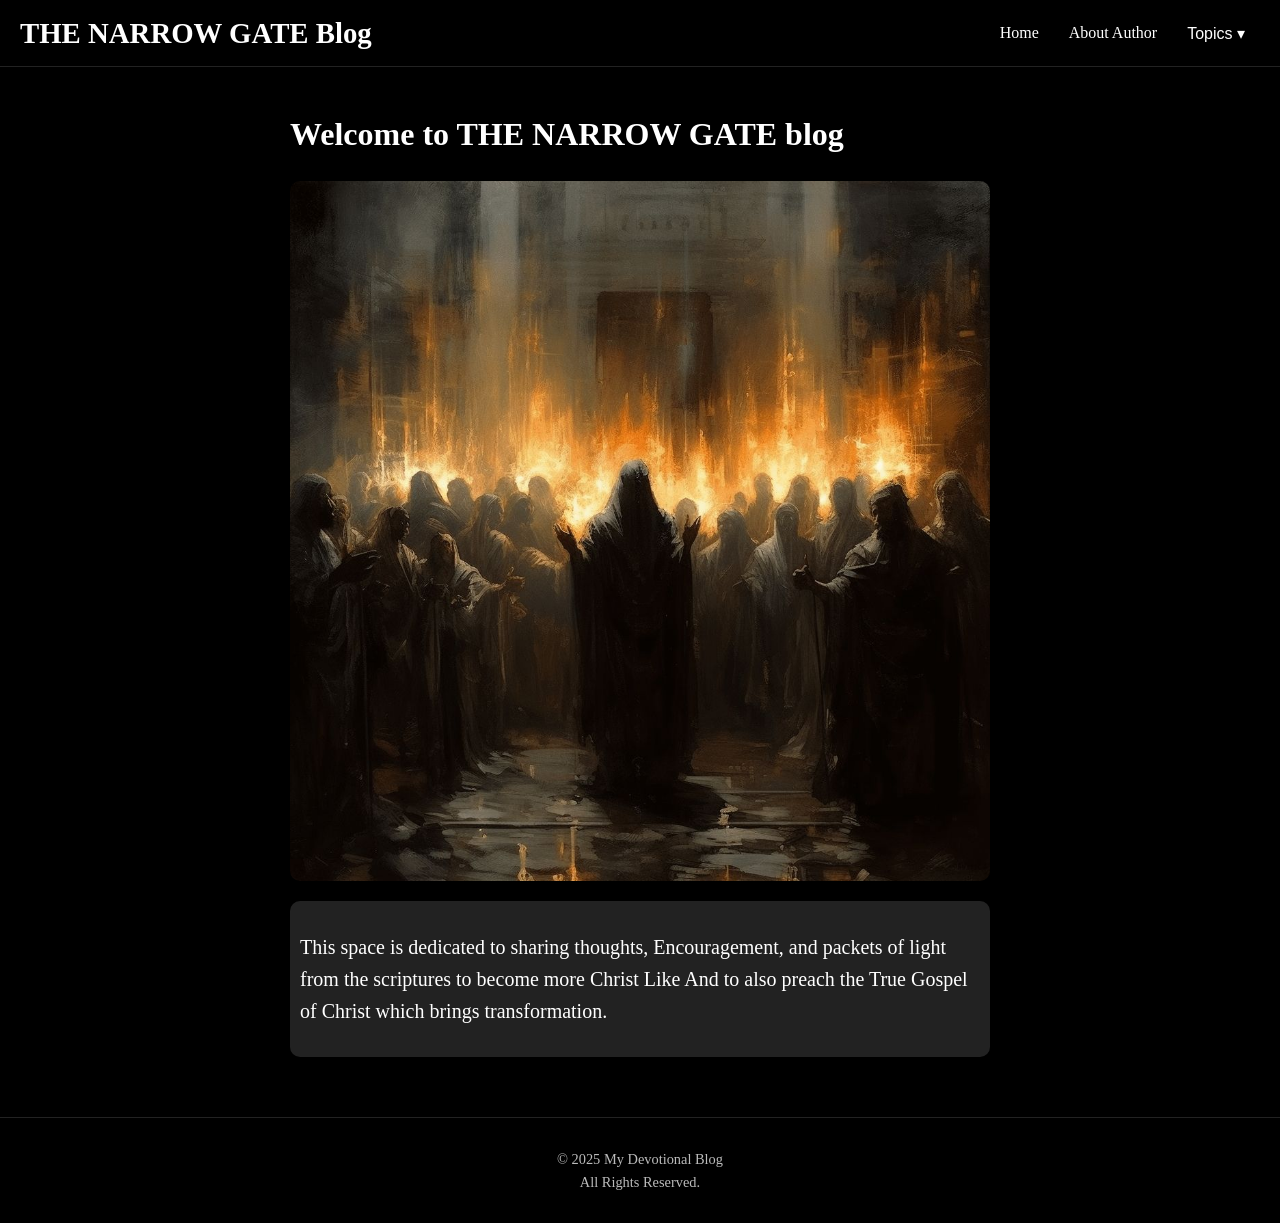
<file: index.html>
<!doctype html>
<html lang="en">
  <head>
    <meta charset="UTF-8" />
    <meta name="viewport" content="width=device-width, initial-scale=1.0" />
    <title>Devotional Blog</title>
    <link rel="stylesheet" href="styles.css" />
    <link rel="icon" type="image/png" href="assets/apple-touch-icon.png" />
  </head>
  <body>
    <header>
      <div class="header-container">
        <h1>THE NARROW GATE Blog</h1>
        <nav>
          <a href="index.html">Home</a>
          <a href="about.html">About Author</a>
          <div class="dropdown">
            <button class="dropbtn">Topics ▾</button>
            <div class="dropdown-content">
              <a href="T1.html">Gospel of Christ Jesus</a>
              <a href="T2.html">You Are A Spirit</a>
              <a href="#">Daily Prayers</a>
            </div>
          </div>
        </nav>
      </div>
    </header>

    <main>
      <h1>Welcome to THE NARROW GATE blog</h1>
      <div class="image_container">
        <img class="picture" src="assets/blog.jpg" />
      </div>
      <div class="description_container">
        <p>
          This space is dedicated to sharing thoughts, Encouragement, and
          packets of light from the scriptures to become more Christ Like And to
          also preach the True Gospel of Christ which brings transformation.
        </p>
      </div>
    </main>

    <footer>
      <p>© 2025 My Devotional Blog<br />All Rights Reserved.</p>
    </footer>
  </body>
</html>
</file>
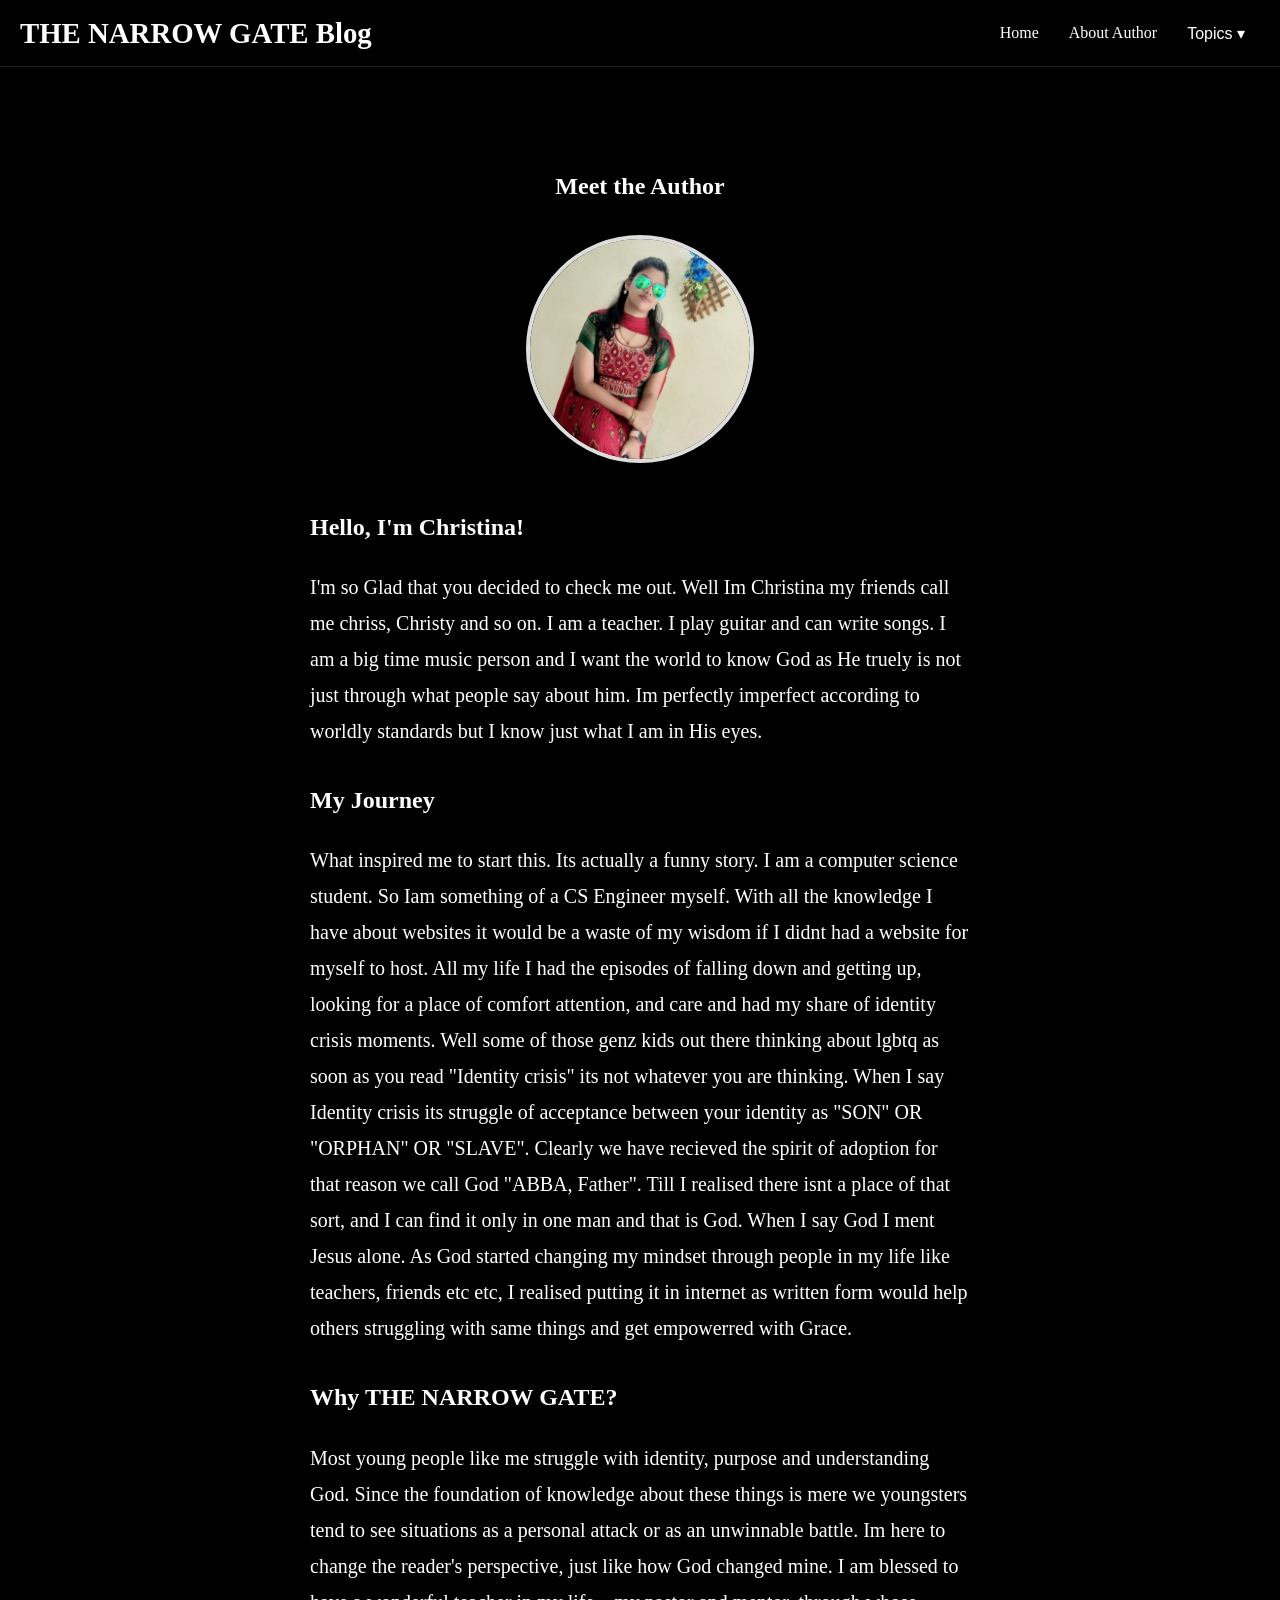
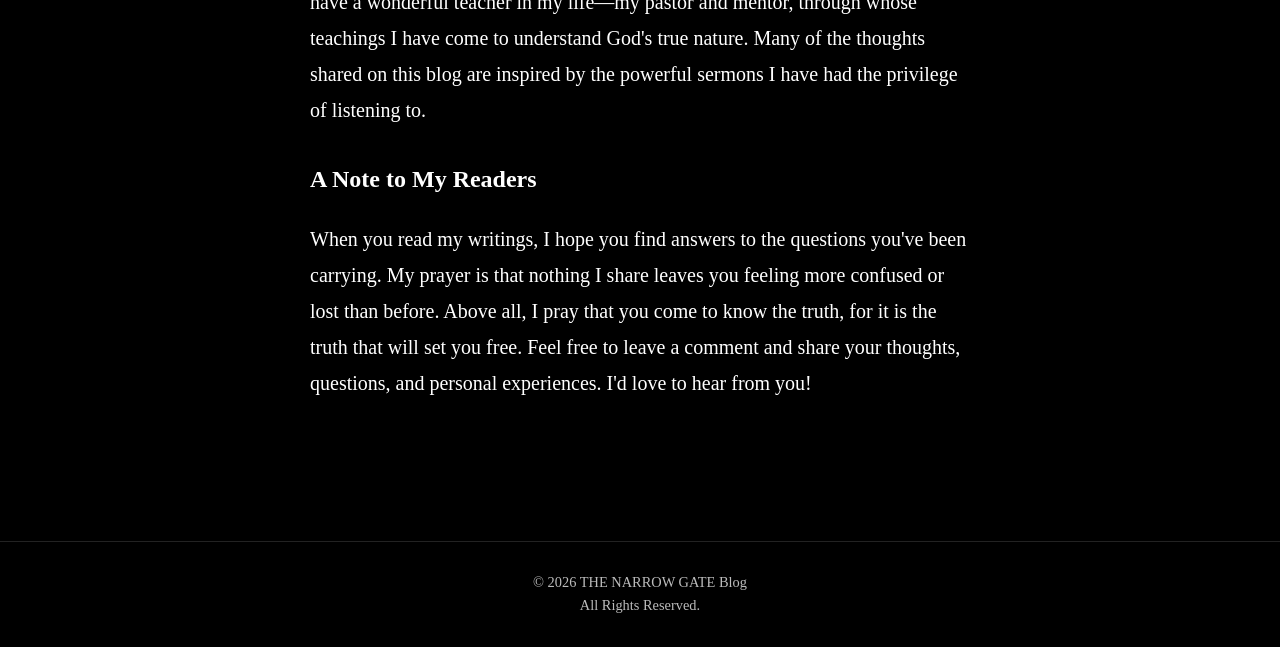
<file: about.html>
<!doctype html>
<html lang="en">
  <head>
    <meta charset="UTF-8" />
    <meta name="viewport" content="width=device-width, initial-scale=1.0" />
    <title>About the Author | THE NARROW GATE</title>
    <link rel="stylesheet" href="styles.css" />
    <link rel="icon" type="image/png" href="assets/apple-touch-icon.png" />
  </head>

  <body>
    <!-- Header and Navigation -->
    <header>
      <div class="header-container">
        <h1>THE NARROW GATE Blog</h1>

        <nav>
          <a href="index.html">Home</a>
          <a href="about.html">About Author</a>

          <div class="dropdown">
            <button class="dropbtn">Topics ▾</button>
            <div class="dropdown-content">
              <a href="T1.html">Gospel of Christ Jesus</a>
              <a href="T2.html">You Are A Spirit</a>
              <a href="#">Daily Prayers</a>
            </div>
          </div>
        </nav>
      </div>
    </header>

    <!-- About Author Section -->
    <main>
      <section class="about-section">
        <h1>Meet the Author</h1>

        <!-- Author Photograph -->
        <div class="author-image-container">
          <img
            src="assets/author.jpg"
            alt="Photograph of the author"
            class="author-picture"
          />
        </div>

        <!-- Author Introduction -->
        <div class="about-content">
          <h2>Hello, I'm Christina!</h2>

          <p>
            I'm so Glad that you decided to check me out. Well Im Christina my
            friends call me chriss, Christy and so on. I am a teacher. I play
            guitar and can write songs. I am a big time music person and I want
            the world to know God as He truely is not just through what people
            say about him. Im perfectly imperfect according to worldly standards
            but I know just what I am in His eyes.
          </p>

          <h2>My Journey</h2>

          <p>
            What inspired me to start this. Its actually a funny story. I am a
            computer science student. So Iam something of a CS Engineer myself.
            With all the knowledge I have about websites it would be a waste of
            my wisdom if I didnt had a website for myself to host. All my life I
            had the episodes of falling down and getting up, looking for a place
            of comfort attention, and care and had my share of identity crisis
            moments. Well some of those genz kids out there thinking about lgbtq
            as soon as you read "Identity crisis" its not whatever you are
            thinking. When I say Identity crisis its struggle of acceptance
            between your identity as "SON" OR "ORPHAN" OR "SLAVE". Clearly we
            have recieved the spirit of adoption for that reason we call God
            "ABBA, Father". Till I realised there isnt a place of that sort, and
            I can find it only in one man and that is God. When I say God I ment
            Jesus alone. As God started changing my mindset through people in my
            life like teachers, friends etc etc, I realised putting it in
            internet as written form would help others struggling with same
            things and get empowerred with Grace.
          </p>

          <h2>Why THE NARROW GATE?</h2>

          <p>
            Most young people like me struggle with identity, purpose and
            understanding God. Since the foundation of knowledge about these
            things is mere we youngsters tend to see situations as a personal
            attack or as an unwinnable battle. Im here to change the reader's
            perspective, just like how God changed mine. I am blessed to have a
            wonderful teacher in my life—my pastor and mentor, through whose
            teachings I have come to understand God's true nature. Many of the
            thoughts shared on this blog are inspired by the powerful sermons I
            have had the privilege of listening to.
          </p>

          <h2>A Note to My Readers</h2>

          <p>
            When you read my writings, I hope you find answers to the questions
            you've been carrying. My prayer is that nothing I share leaves you
            feeling more confused or lost than before. Above all, I pray that
            you come to know the truth, for it is the truth that will set you
            free. Feel free to leave a comment and share your thoughts,
            questions, and personal experiences. I'd love to hear from you!
          </p>
        </div>
      </section>
    </main>

    <!-- Footer -->
    <footer>
      <p>© 2026 THE NARROW GATE Blog<br />All Rights Reserved.</p>
    </footer>
  </body>
</html>
</file>
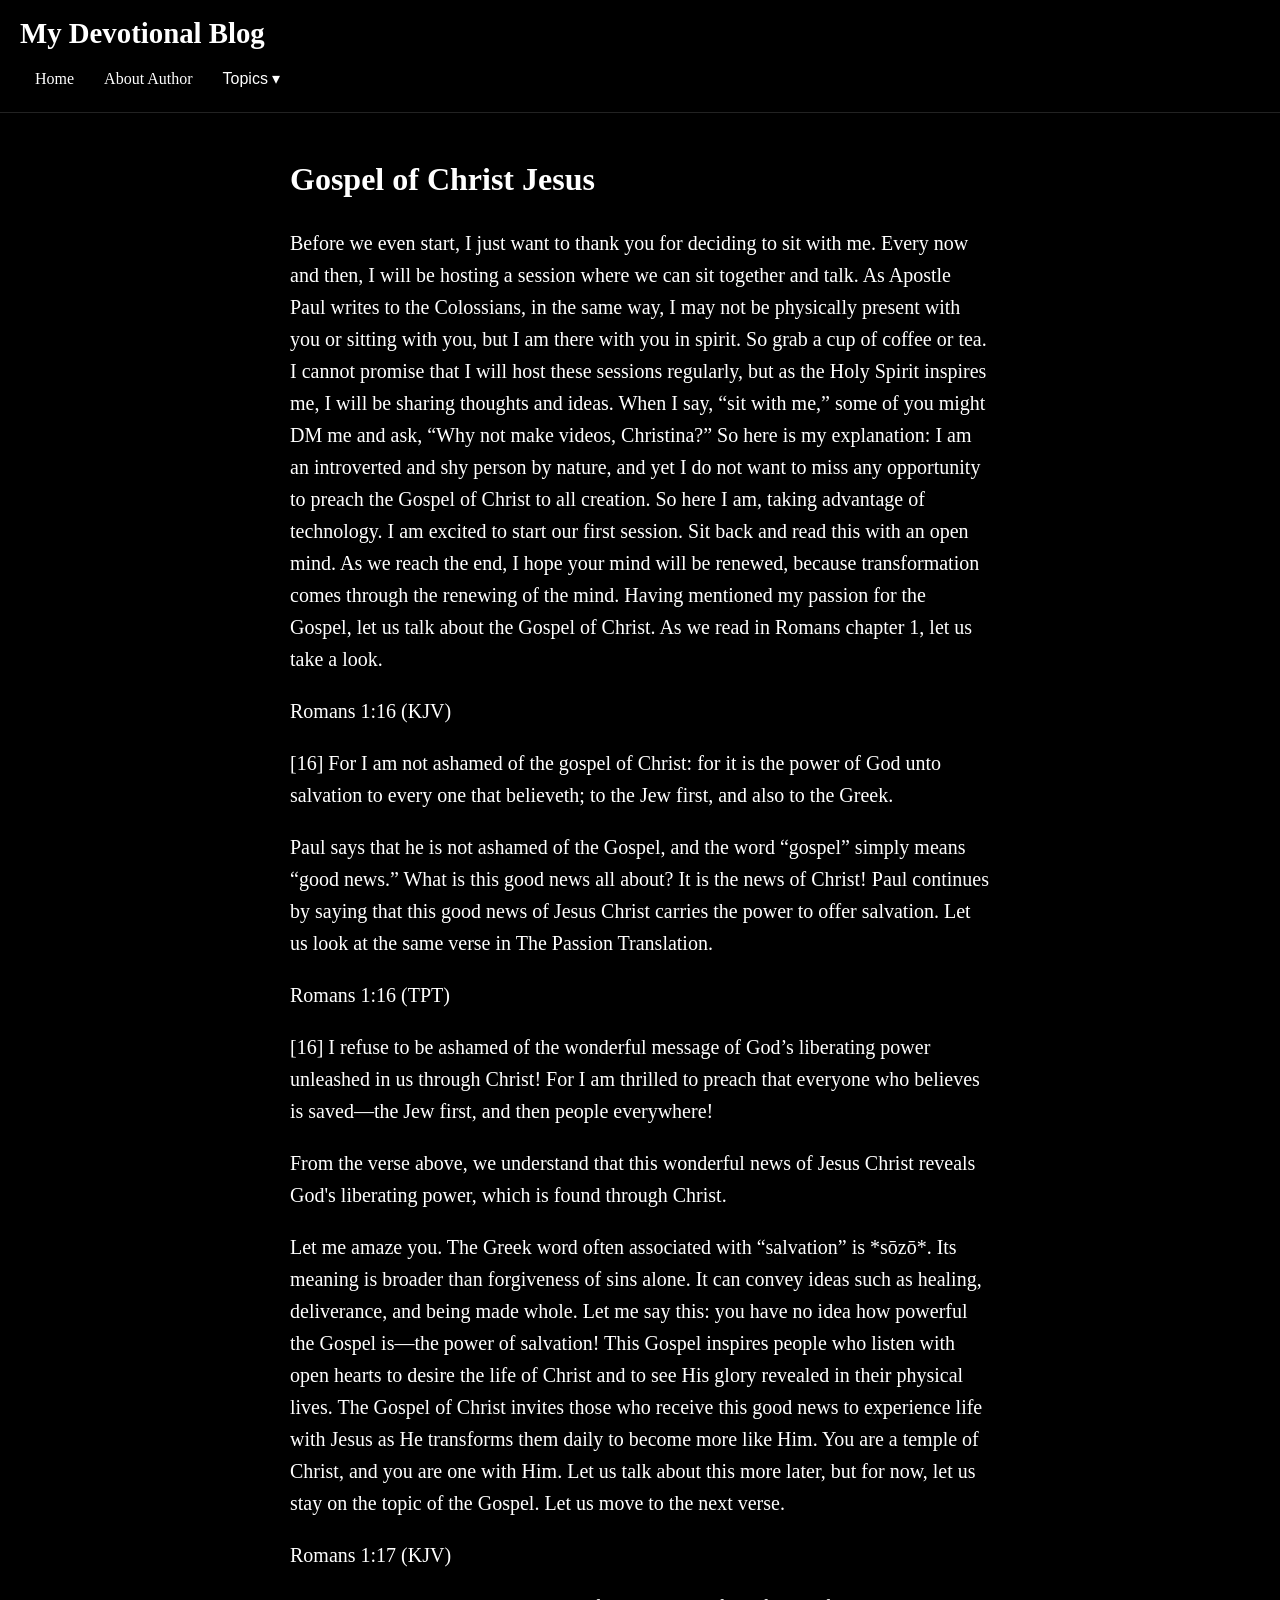
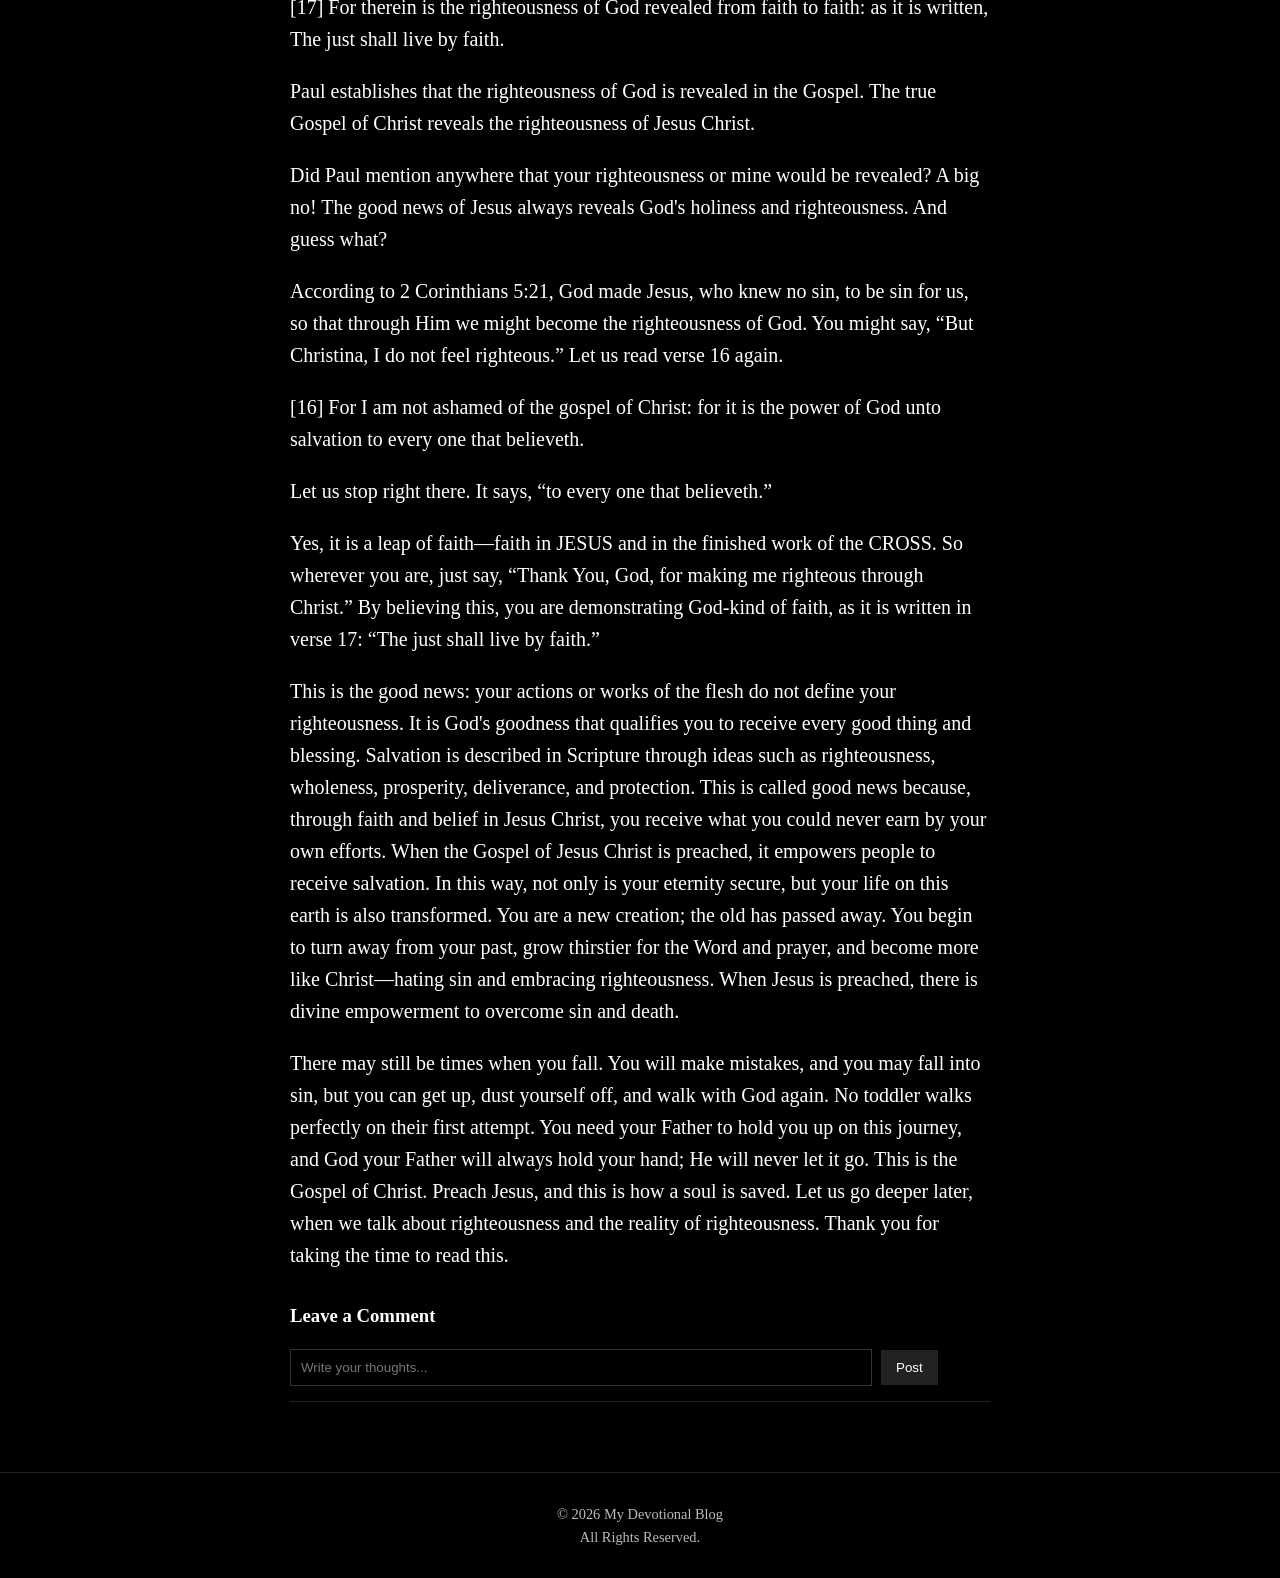
<file: T1.html>
<!doctype html>
<html lang="en">
  <head>
    <meta charset="UTF-8" />
    <meta name="viewport" content="width=device-width, initial-scale=1.0" />

    <title>Gospel of Christ Jesus</title>

    <link rel="stylesheet" href="styles.css" />
    <script defer src="script.js"></script>

    <link rel="icon" type="image/png" href="assets/apple-touch-icon.png" />
  </head>

  <body>
    <header>
      <h1>My Devotional Blog</h1>

      <nav>
        <a href="index.html">Home</a>
        <a href="about.html">About Author</a>

        <div class="dropdown">
          <button class="dropbtn">Topics ▾</button>

          <div class="dropdown-content">
            <a href="T1.html">Gospel of Christ Jesus</a>
            <a href="#">Peace of Mind</a>
            <a href="#">Faith and Strength</a>
            <a href="#">Daily Prayers</a>
          </div>
        </div>
      </nav>
    </header>

    <main>
      <!-- SESSION TITLE -->
      <h1 id="sessionTitle">Loading...</h1>

      <!-- SESSION CONTENT FROM JSON -->
      <div id="sessionContent"></div>

      <!-- COMMENTS -->
      <section class="comments">
        <h3>Leave a Comment</h3>

        <input
          type="text"
          id="commentInput"
          placeholder="Write your thoughts..."
        />

        <button onclick="addComment()">Post</button>

        <div id="commentList"></div>
      </section>
    </main>

    <footer>
      <p>
        © 2026 My Devotional Blog<br />
        All Rights Reserved.
      </p>
    </footer>

    <!-- LOAD SESSION JSON -->
    <script></script>
  </body>
</html>
</file>
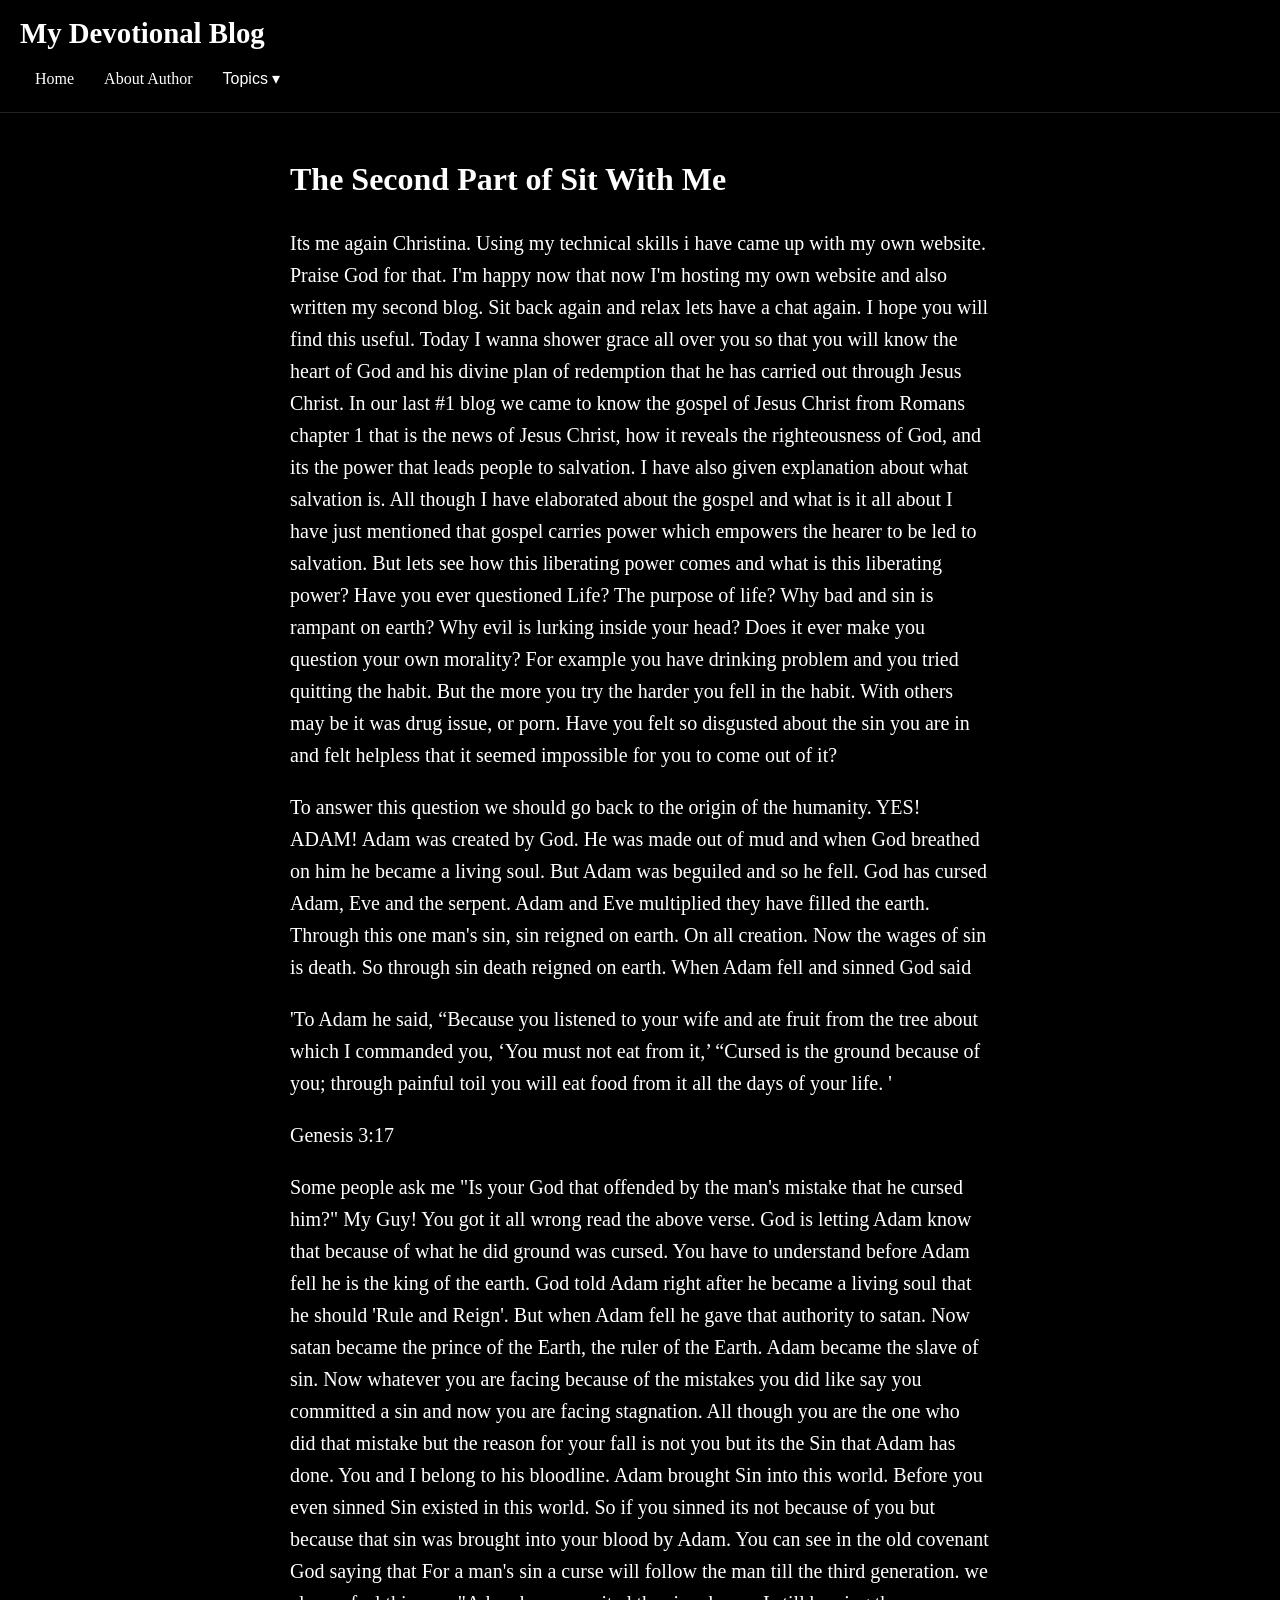
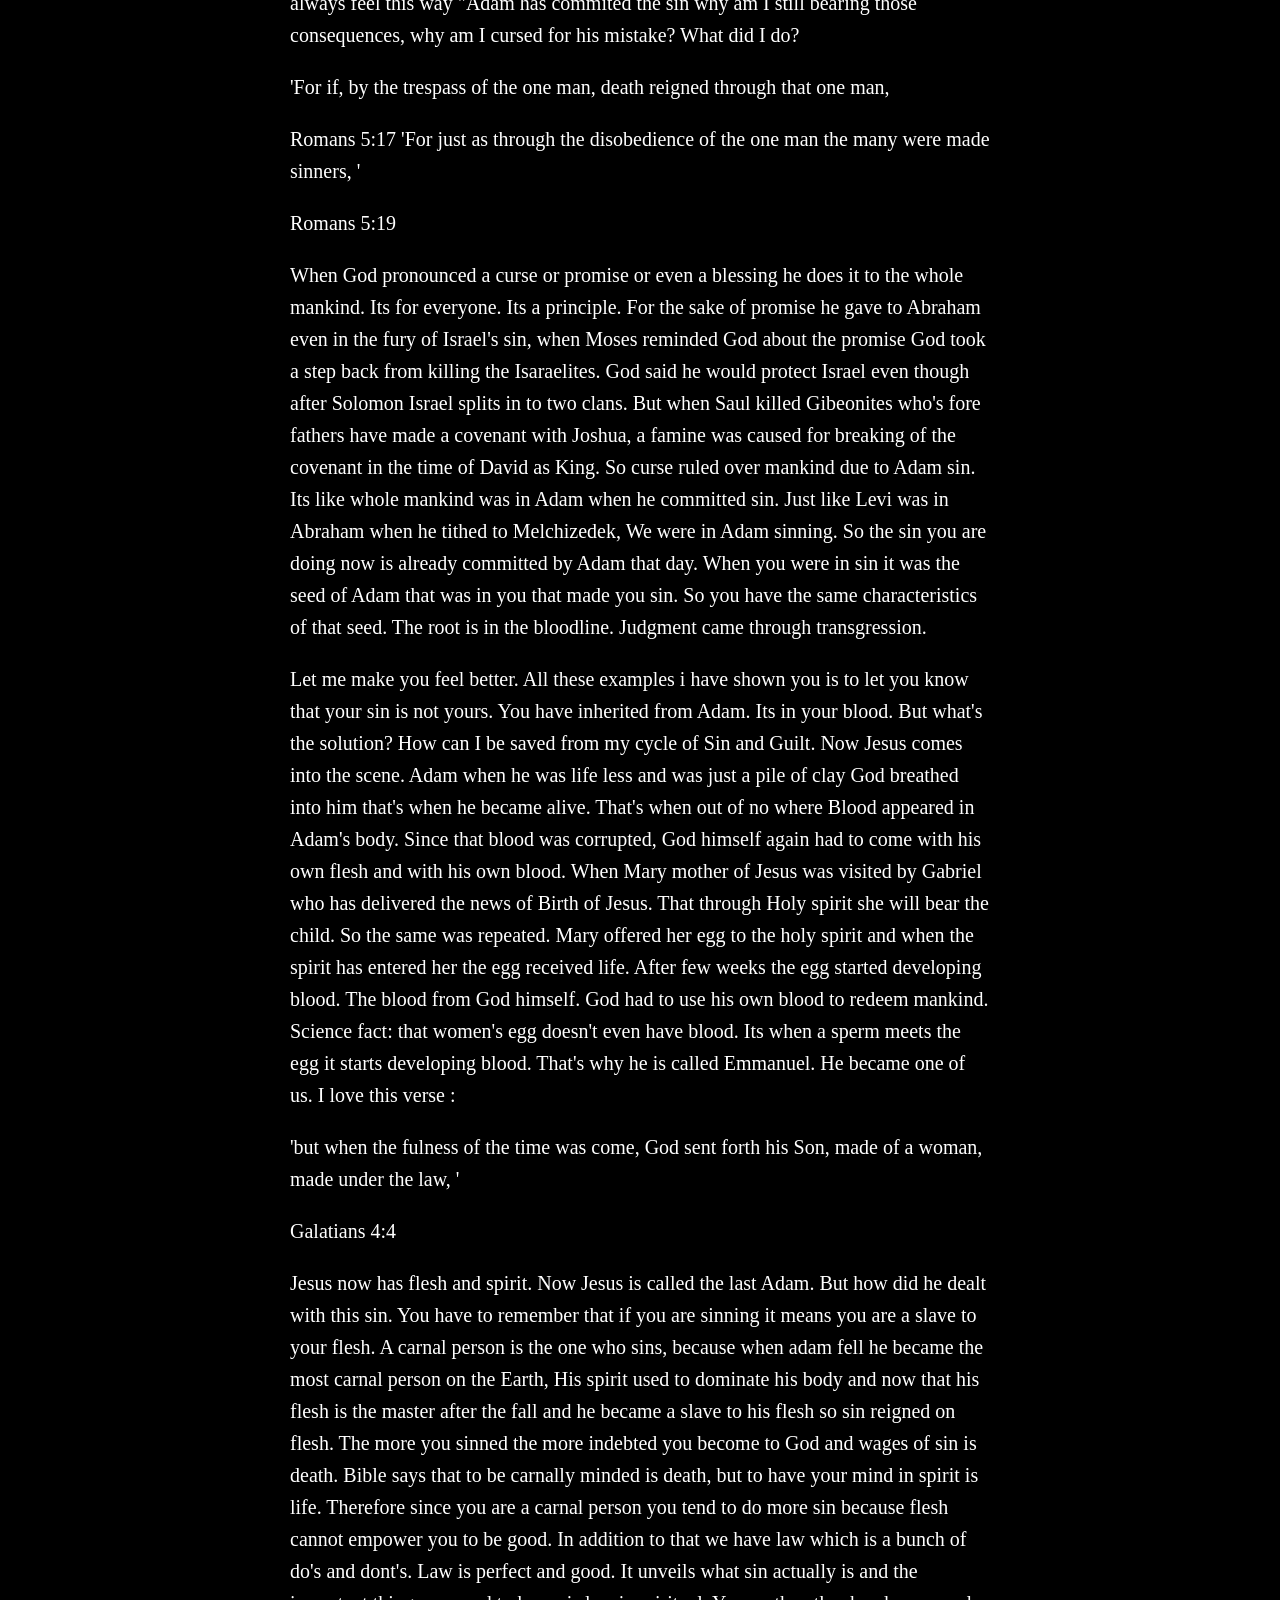
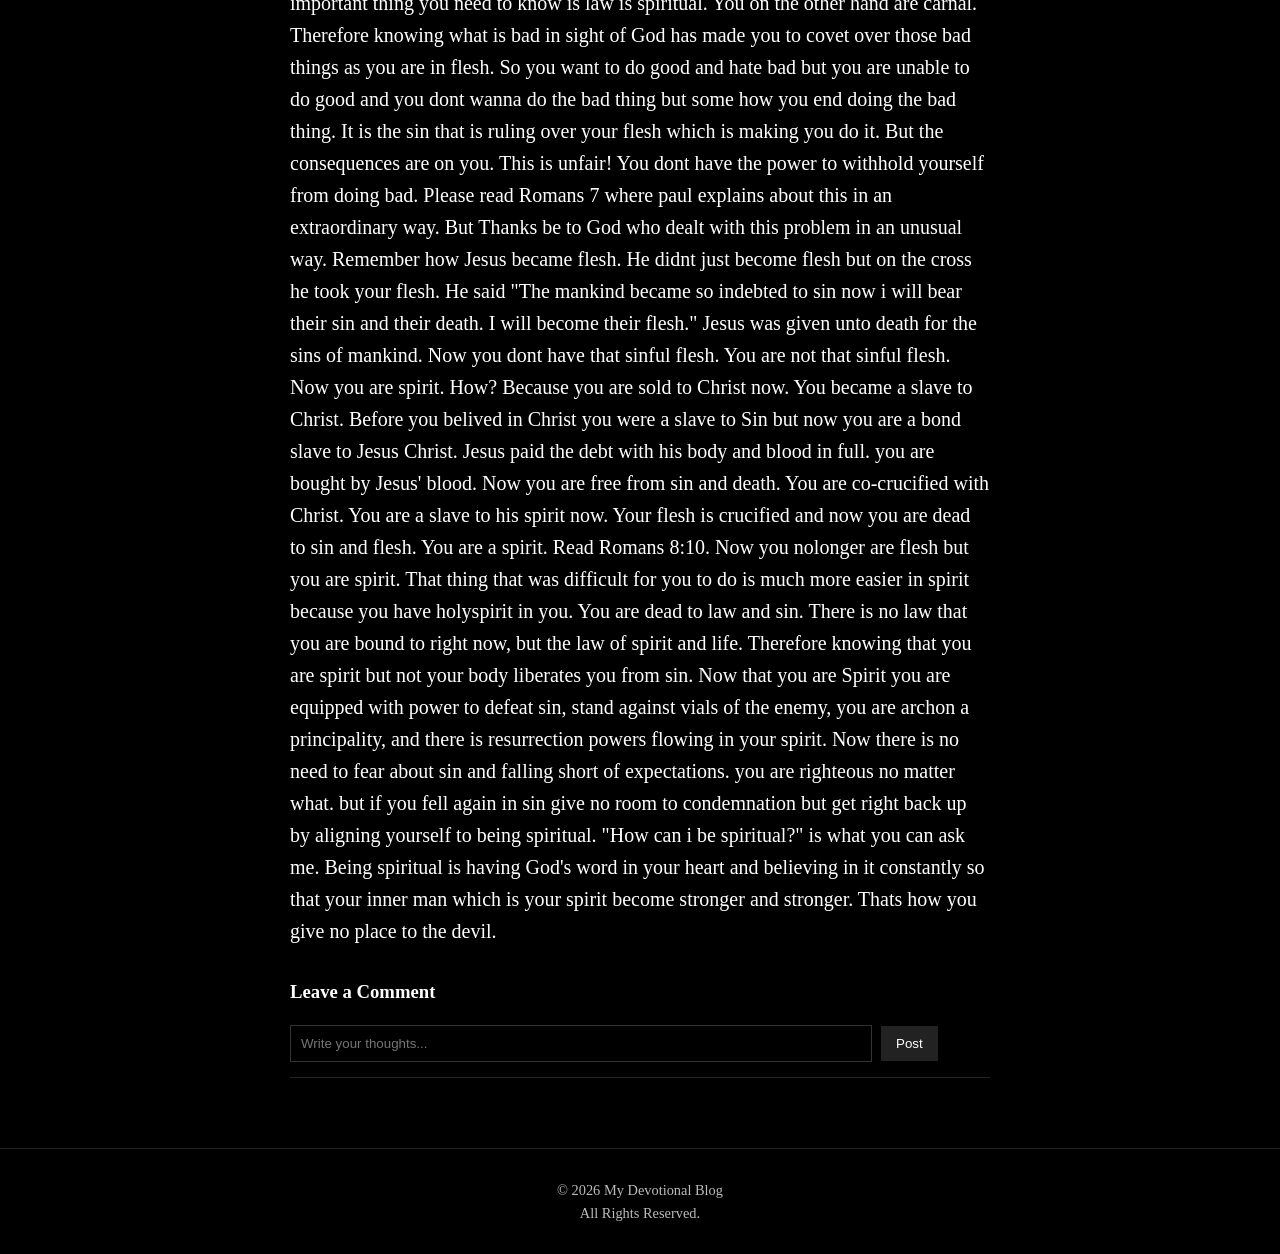
<file: T2.html>
<!doctype html>
<html lang="en">
  <head>
    <meta charset="UTF-8" />
    <meta name="viewport" content="width=device-width, initial-scale=1.0" />

    <title>Gospel of Christ Jesus</title>

    <link rel="stylesheet" href="styles.css" />
    <script defer src="script.js"></script>

    <link rel="icon" type="image/png" href="assets/apple-touch-icon.png" />
  </head>

  <body>
    <header>
      <h1>My Devotional Blog</h1>

      <nav>
        <a href="index.html">Home</a>
        <a href="about.html">About Author</a>

        <div class="dropdown">
          <button class="dropbtn">Topics ▾</button>

          <div class="dropdown-content">
            <a href="T1.html">Gospel of Christ Jesus</a>
            <a href="T2.html">You Are A Spirit</a>
            <a href="#">Faith and Strength</a>
            <a href="#">Daily Prayers</a>
          </div>
        </div>
      </nav>
    </header>

    <main>
      <!-- SESSION TITLE -->
      <h1 id="sessionTitle">Loading...</h1>

      <!-- SESSION CONTENT FROM JSON -->
      <div id="sessionContent"></div>

      <!-- COMMENTS -->
      <section class="comments">
        <h3>Leave a Comment</h3>

        <input
          type="text"
          id="commentInput"
          placeholder="Write your thoughts..."
        />

        <button onclick="addComment()">Post</button>

        <div id="commentList"></div>
      </section>
    </main>

    <footer>
      <p>
        © 2026 My Devotional Blog<br />
        All Rights Reserved.
      </p>
    </footer>

    <!-- LOAD SESSION JSON -->
    <script></script>
  </body>
</html>
</file>
<file: styles.css>
/* --- General Page Styling --- */
body {
  margin: 0;
  font-family: "Times New Roman", serif;
  background-color: #000; /* full black background */
  color: #fff; /* white text everywhere */
  line-height: 1.6;

  justify-content: center;
  align-items: center;
  height: 100vh;
}

/* --- Header Section --- */
header {
  background-color: #000; /* black header */
  border-bottom: 1px solid #222; /* subtle border */
  padding: 10px 20px;
}

.header-container {
  display: flex;
  justify-content: space-between; /* heading left, nav right */
  align-items: center;
}

header h1 {
  margin: 0;
  font-size: 1.8em;
  color: #fff;
}

/* --- Navigation --- */
nav {
  display: flex;
  align-items: center;
}

nav a {
  color: #fff;
  text-decoration: none;
  padding: 10px 15px;
  transition: background-color 0.3s;
  border-radius: 10px;
}

nav a:hover {
  background-color: #222; /* slight highlight */
}

.dropdown {
  position: relative;
}

.dropbtn {
  background: none;
  border: none;
  color: #fff;
  padding: 10px 15px;
  cursor: pointer;
  font-size: 1em;
}

.dropdown-content {
  display: none;
  position: absolute;
  right: 0;
  background-color: #000;
  border: 1px solid #222;
  min-width: 160px;
  z-index: 1;
  border-radius: 10px;
}

.dropdown-content a {
  display: block;
  padding: 10px;
  color: #fff;
  text-decoration: none;
  border-radius: 10px;
}

.dropdown-content a:hover {
  background-color: #222;
}

.dropdown:hover .dropdown-content {
  display: block;
}

/* --- Main Content --- */
main {
  padding: 20px;
  max-width: 700px;
  margin: auto;
  /* margin-left: 50px; */
  color: #fff;
}
main p {
  font-size: 20px;
}
.picture {
  max-width: 100%;
  height: auto;
  border-radius: 10px;
  display: block;
  margin: 20px auto;
}
.image_container {
  text-align: center;
  margin: 20px 0;
}
.description_container {
  background-color: #222;
  border-radius: 10px;
  padding: 10px;
}

/* --- Footer --- */
footer {
  text-align: center;
  padding: 15px;
  border-top: 1px solid #222;
  margin-top: 40px;
  color: #bbb;
  font-size: 0.9em;
}

/* --- Comment Section --- */
.comments {
  margin-top: 30px;
}

.comments h3 {
  color: #fff;
}

.comments input {
  padding: 10px;
  width: 80%;
  border: 1px solid #333;
  background: #000;
  color: #fff;
  margin-right: 5px;
}

.comments button {
  padding: 10px 15px;
  border: none;
  background-color: #222;
  color: #fff;
  cursor: pointer;
}

.comments button:hover {
  background-color: #333;
}

#commentList {
  margin-top: 15px;
  border-top: 1px solid #222;
  padding-top: 10px;
}

/* ABOUT AUTHOR PAGE */

.about-section {
  max-width: 900px;
  margin: 40px auto;
  padding: 20px;
  text-align: center;
}

.about-section h1 {
  margin-bottom: 30px;
}

.author-image-container {
  margin: 25px auto;
}

.author-picture {
  width: 220px;
  height: 220px;
  object-fit: cover;
  border-radius: 50%;
  border: 4px solid #ddd;
}

.about-content {
  text-align: left;
  line-height: 1.8;
  margin-top: 35px;
}

.about-content h2 {
  margin-top: 30px;
}

.about-content p {
  margin-bottom: 20px;
}
</file>
